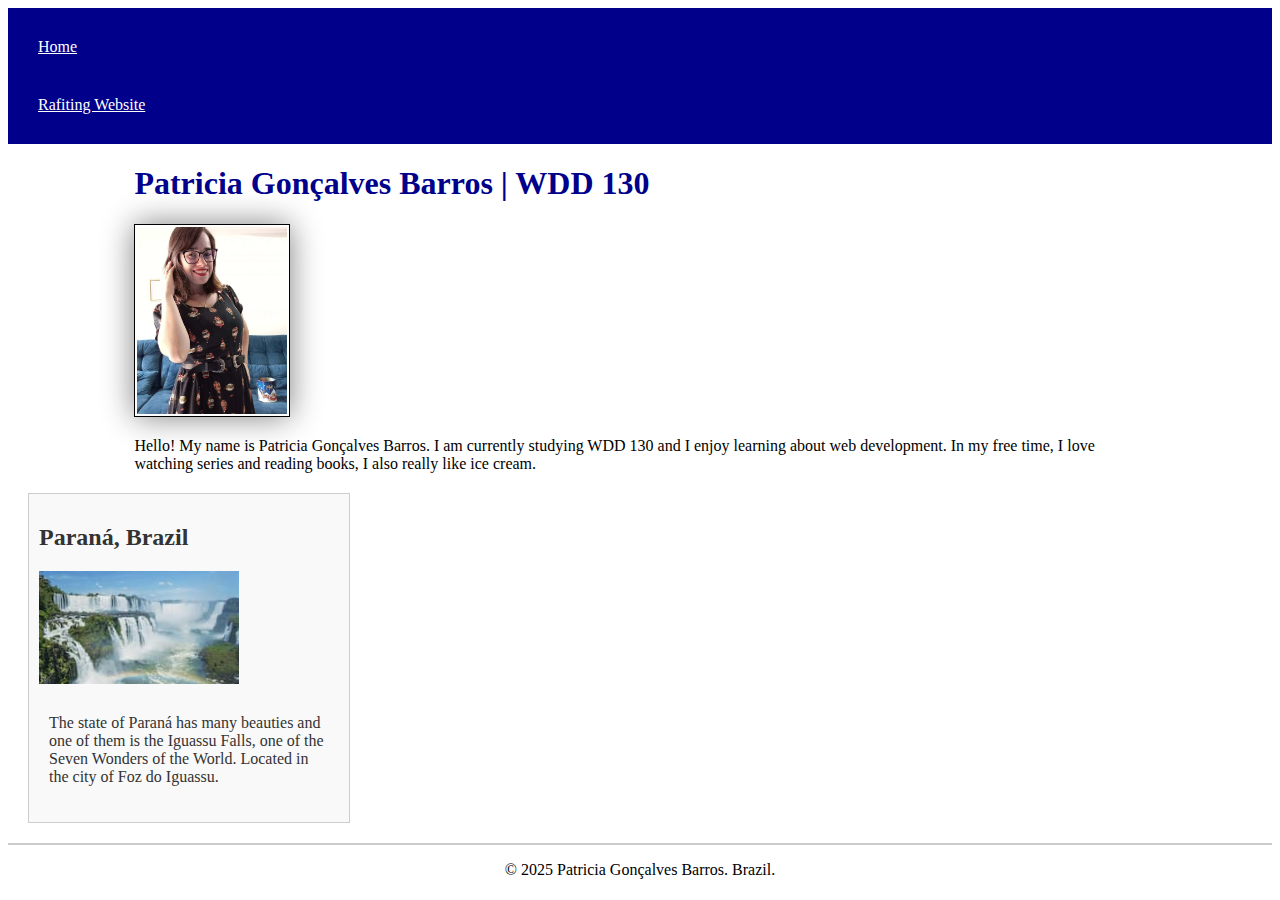
<file: index.html>
<!DOCTYPE html>
<html lang='en-US'>
    <head>
        <meta charset='UTF-8'>
        <meta name='viewport' content='width=device-width,
        initial-scale=1.0'>
        <title>Patricia Barros| WDD 130</title>
        <meta name="description" content="Patricia , Web Fundamentals , learning about html.">
        <meta name="author" content="Patricia Barros">
        <link rel="stylesheet" href="styles/styles.css">

    </head>
    <body>
        <header>
            <nav>
                <a href='#'>Home</a>
                <a href='wwr/'>Rafiting Website</a>
            </nav>
        </header>
        <main>
            <h1>Patricia Gonçalves Barros | WDD 130</h1>
            <img
            src='images/profile.jpg'
            alt='Patricia Gonçalves Barros'
            width='200'>
            <p>
                Hello! My name is Patricia Gonçalves Barros. I am currently studying WDD 130 
                and I enjoy learning about web development. In my free time, I love watching series and reading books, I also really like ice cream.
            </p>
        </main>
        <aside>
            <h2>Paraná, Brazil</h2>
            <img
            src='images/cataratas.jpg'
            alt='Patricia Gonçalves Barros'
            width='200'>
            <p>The state of Paraná has many beauties and one of them is the Iguassu Falls, one of the Seven Wonders of the World. Located in the city of Foz do Iguassu.</p>
        </aside>
        <footer>
            <p>
                © 2025 Patricia Gonçalves Barros. Brazil.
            </p>
        </footer>
    </body>
</html>
</file>
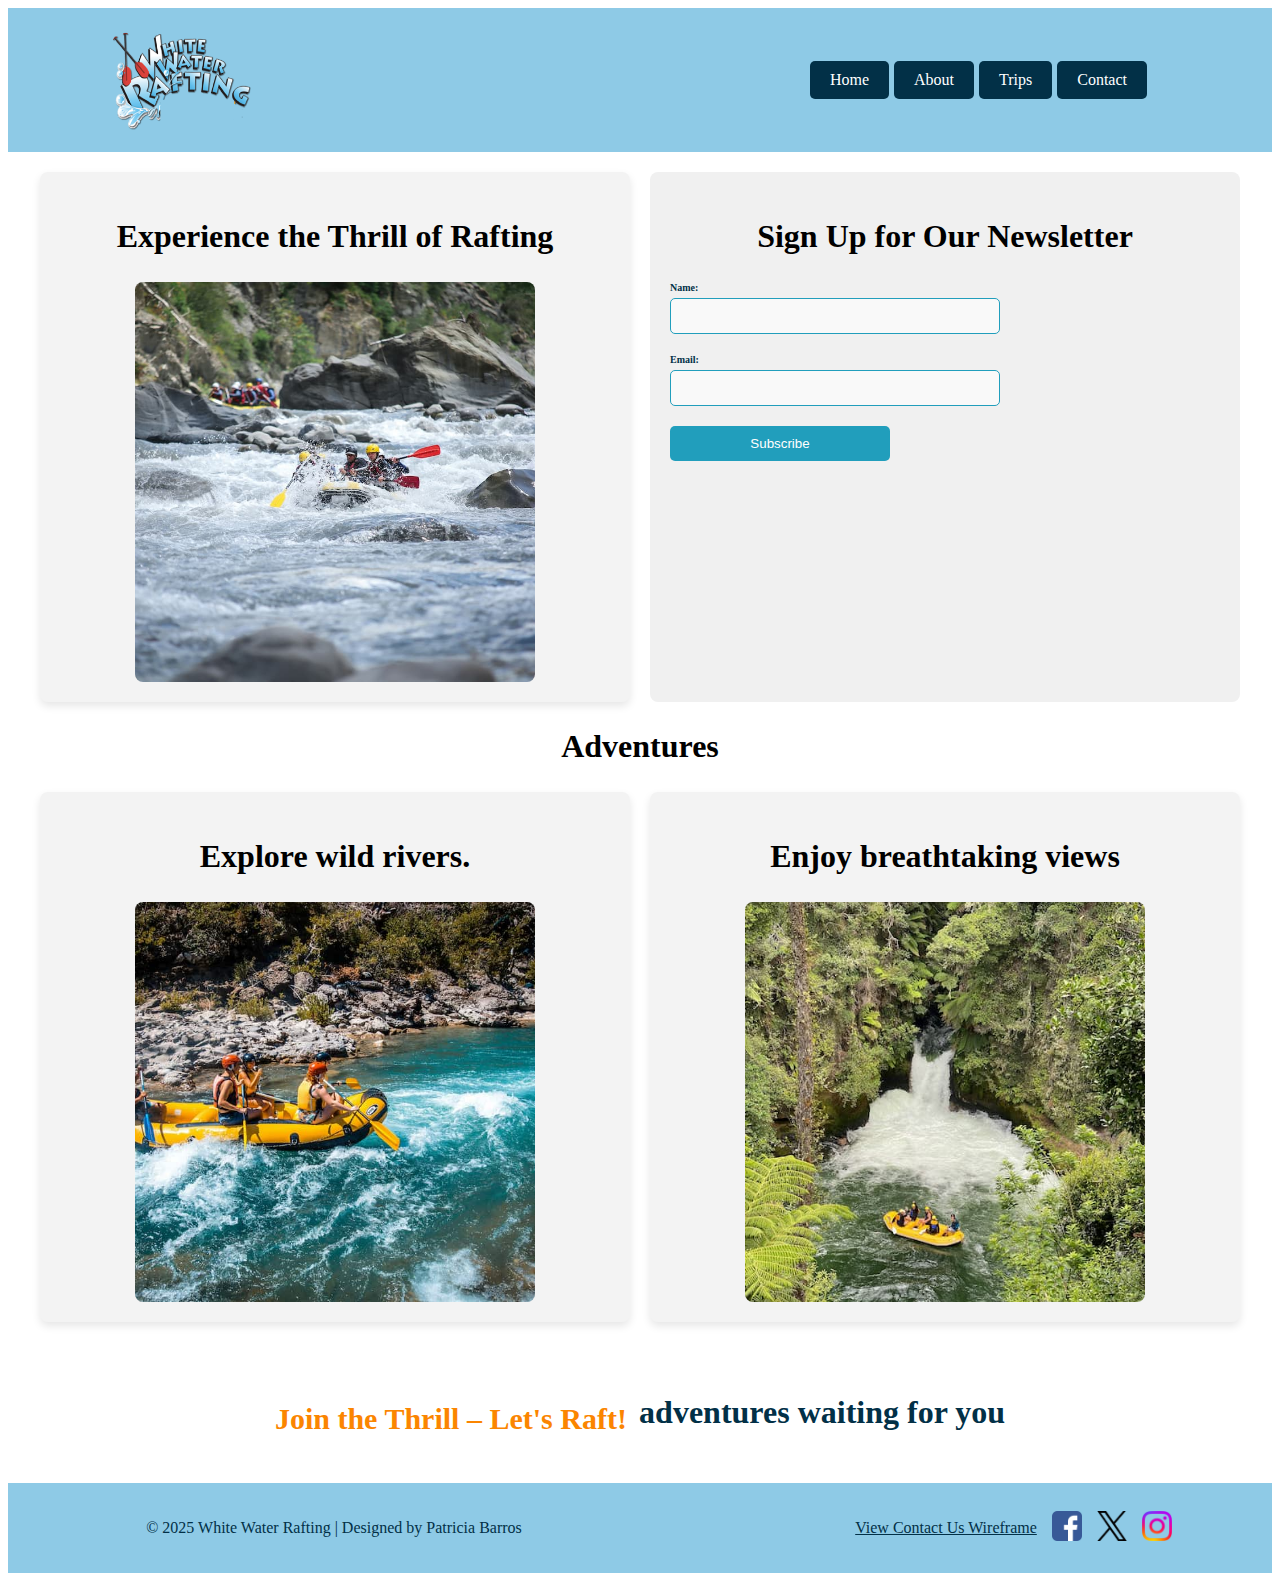
<file: wwr/index.html>
<!DOCTYPE html>
<html lang="en">
<head>
    <meta charset="UTF-8">
    <meta name="description" content="Welcome to the best white water rafting experience. Book your trip today!">
    <title>Home - White Water Rafting</title>
    <link rel="stylesheet" href="styles/rafting.css">
</head>
<body>
    <header>
        <img src="images/water.png" alt="White Water Rafting Logo">
        <nav class="main-menu">
            <a href="index.html" class="btn">Home</a>
            <a href="about.html" class="btn">About</a>
            <a href="trips.html" class="btn">Trips</a>
            <a href="contact.html" class="btn">Contact</a>
        </nav>
    </header>
    
    <main class="homepage-main">
        <section class="homepage-info">
            <div class="homepage-company">
                <h2>Experience the Thrill of Rafting</h2>
                <img src="images/raft33.jpg" alt="White Water Rafting Adventure" class="homepage-image">
            </div>
            
            <div class="homepage-form">
                <h2>Sign Up for Our Newsletter</h2>
                <form action="#" method="post">
                    <div class="form-group">
                        <label for="name">Name:</label>
                        <input type="text" id="name" name="name" required>
                    </div>
                    <div class="form-group">
                        <label for="email">Email:</label>
                        <input type="email" id="email" name="email" required>
                    </div>
                    <button type="submit" class="homepage-submit-btn">Subscribe</button>
                </form>
            </div>
        </section>

        <section class="cta">
            <h2>Adventures </h2>
        </section>

        <section class="homepage-info">
            <div class="homepage-company">
                <h2>Explore wild rivers.</h2>
                <img src="images/raft22.jpg" alt="White Water Rafting Adventure" class="homepage-image">
            </div>
            <div class="homepage-company">
                <h2>Enjoy breathtaking views</h2>
                <img src="images/raft55.jpg" alt="White Water Rafting Adventure" class="homepage-image">
            </div>
        </section>
    </main>

    

    <section class="home-cta">
        <h2>Join the Thrill – Let's Raft!</h2>
        <p><a href="trips.html">adventures waiting for you</a></p>
    </section>
    
    <footer>
        <p>&copy; 2025 White Water Rafting | Designed by Patricia Barros</p>
        <nav class="sociallinks">
            <a href="https://facebook.com">
                <img src="images/facebook.png" alt="Facebook">
            </a>
            <a href="https://x.com">
                <img src="images/x.png" alt="X">
            </a>
            <a href="https://instagram.com">
                <img src="images/instagram.png" alt="Instagram">
            </a>
        </nav>
        <p><a href="https://app.moqups.com/T6tEgeDvhRcKzc5moe09XAshbJ38thXK/edit/page/ad64222d5">View Contact Us Wireframe</a></p>
    </footer>
     
</body>
</html>
</file>
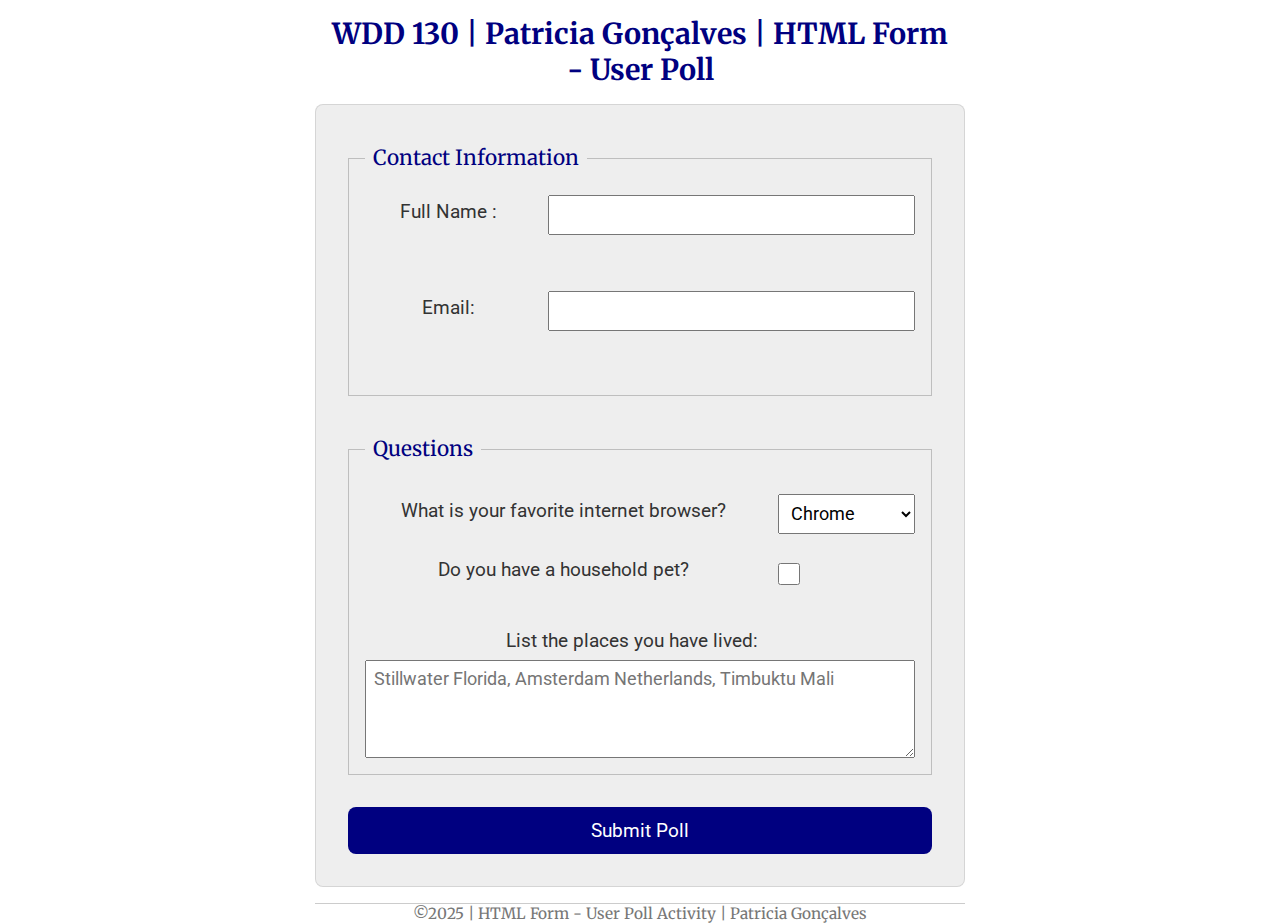
<file: week05/poll-form.html>
<!DOCTYPE html>
<html>
    <head>
        <meta charset="utf-8">
        <meta name="viewport" content="width=device-width, initial-scale=1">
        <title>WDD 130 | HTML Form - User Poll</title>
        <link rel="preconnect" href="https://fonts.googleapis.com">
        <link rel="preconnect" href="https://fonts.gstatic.com" crossorigin>
        <link href="https://fonts.googleapis.com/css2?family=Merriweather&family=Roboto:ital,wght@0,300;1,300&display=swap" rel="stylesheet">
        <link rel="stylesheet" href="styles/poll-form.css">

    </head>
    <body>
        <header>
            <h1>WDD 130 | Patricia Gonçalves | HTML Form - User Poll</h1>
        </header>
        <main>
            <form>
                <fieldset>
                    <legend>Contact Information</legend>
                    <div class="form-item column2">
                        <label for="fullname">Full Name :</label>
                        <input type="text" id="fullname" name="fullname"><br><br>
                    </div>
                    
                    <div class="form-item column2">
                    <label for="useremail">Email: </label>
                    <input type="email" id="useremail" name="useremail"><br><br></div>
                    
                </fieldset>
                <fieldset>
                    <legend>Questions</legend>
                    <div class="form-item column1">
                        <label for="browser">What is your favorite internet browser?</label>
                        <select id="browser" name="browser">
                            <option value="chrome">Chrome</option>
                            <option value="firefox">Firefox</option>
                            <option value="safari">Safari</option>
                            <option value="edge">Edge</option>
                            <option value="brave">Brave</option>
                            <option value="other">Other</option>
                    </select>
                </div>
                <div class="form-item column1">
                    <label for="pet">Do you have a household pet?</label>
                    <input type="checkbox" id="pet" name="pet"><br>
                </div>
                <div class="form-item">
                    <label for="feedback">List the places you have lived: </label>
                    <textarea id="feedback" name="feedback" rows="4" placeholder="Stillwater Florida, Amsterdam Netherlands, Timbuktu Mali"></textarea>
                </div>
                </fieldset>
                <button type="submit">Submit Poll</button>
            </form>
        </main>
        <footer>
            <p>&copy;2025 | HTML Form - User Poll Activity | Patricia Gonçalves</p>
        </footer>
    </body>
</html>
</file>
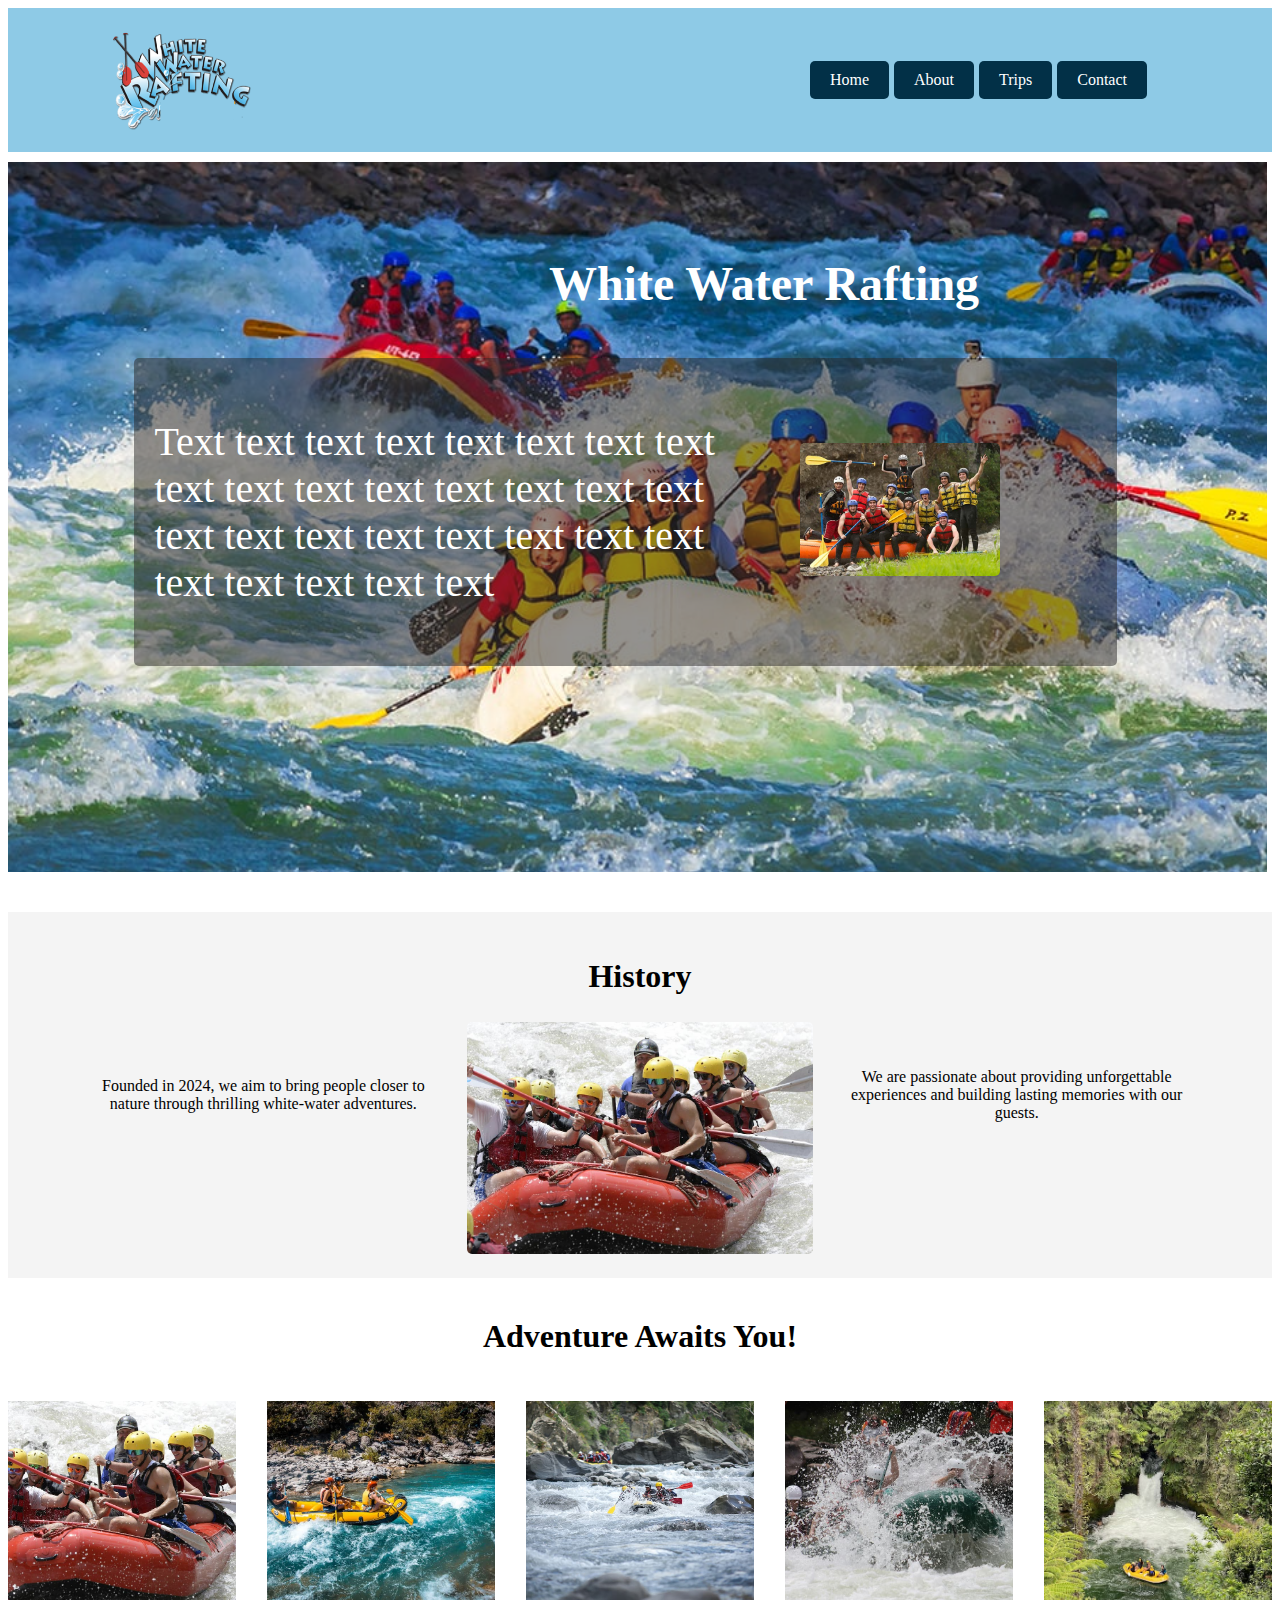
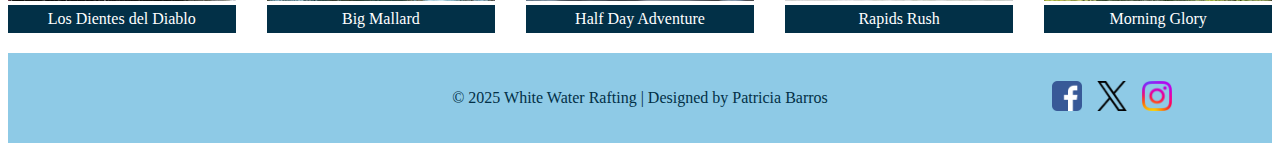
<file: wwr/about.html>
<!DOCTYPE html>
<html lang="en">
<head>
    <meta charset="UTF-8">
    <meta name="viewport" content="width=device-width, initial-scale=1.0">
    <title>About Us - White Water Rafting</title>
    <link rel="preconnect" href="https://fonts.googleapis.com">
    <link rel="preconnect" href="https://fonts.gstatic.com" crossorigin>
    <link href="https://fonts.googleapis.com/css2?family=Roboto:wght@300;400&family=Open+Sans:wght@300;400&family=Lora:wght@300;400&display=swap" rel="stylesheet">
    <link rel="stylesheet" href="styles/rafting.css">
</head>
<body>
    <header>
        <img src="images/water.png" alt="White Water Rafting Logo">
        <nav class="main-menu">
            <a href="index.html" class="btn">Home</a>
            <a href="about.html" class="btn">About</a>
            <a href="trips.html" class="btn">Trips</a>
            <a href="contact.html" class="btn">Contact</a>
        </nav>
    </header>
    <main class="container">
        <div class="hero">
            <h1>White Water Rafting</h1>
            <img class="background-image" src="images/banner-min.jpg" alt="Rafting Adventure">
            <div class="text-overlay">
                <div class="internal-container">
                    <div class="text-side">
                        <p>Text text text text text text text text text text text text text text text text text text text text text text text text text text text text text</p>
                    </div>
                    <div class="image-side">
                        <img src="images/smile.jpg" alt="Happy Client">
                    </div>
                </div>
            </div>
        </div>
        
        <section id="History">
            <div class="history-container">
                <div class="history-text">
                    <p>Founded in 2024, we aim to bring people closer to nature through thrilling white-water adventures.</p>
                </div>
                <div class="history-image">
                    <h2>History</h2>
                    <img src="images/raft11.jpg" alt="Rafting History">
                </div>
                <div class="history-text">
                    <p>We are passionate about providing unforgettable experiences and building lasting memories with our guests.</p>
                </div>
            </div>
        </section>
        <section>
            <h2>Adventure Awaits You!</h2>
            <div class="image-gallery">
                <figure>
                    <img src="images/raft11.jpg" alt="Rafting Adventure 1">
                    <figcaption>Los Dientes del Diablo</figcaption>
                </figure>
                <figure>
                    <img src="images/raft22.jpg" alt="Rafting Adventure 2">
                    <figcaption>Big Mallard</figcaption>
                </figure>
                <figure>
                    <img src="images/raft33.jpg" alt="Rafting Adventure 3">
                    <figcaption>Half Day Adventure</figcaption>
                </figure>
                <figure>
                    <img src="images/raft44.jpg" alt="Rafting Adventure 4">
                    <figcaption>Rapids Rush</figcaption>
                </figure>
                <figure>
                    <img src="images/raft55.jpg" alt="Rafting Adventure 5">
                    <figcaption>Morning Glory</figcaption>
                </figure>
            </div>
        </section> 
    </main>
    <footer>
        <p>&copy; 2025 White Water Rafting | Designed by Patricia Barros</p>
        <nav class="sociallinks">
            <a href="https://facebook.com">
                <img src="images/facebook.png" alt="Facebook">
            </a>
            <a href="https://x.com">
                <img src="images/x.png" alt="X">
            </a>
            <a href="https://instagram.com">
                <img src="images/instagram.png" alt="Instagram">
            </a>
        </nav>
    </footer>
    
</body>
</html>
</file>
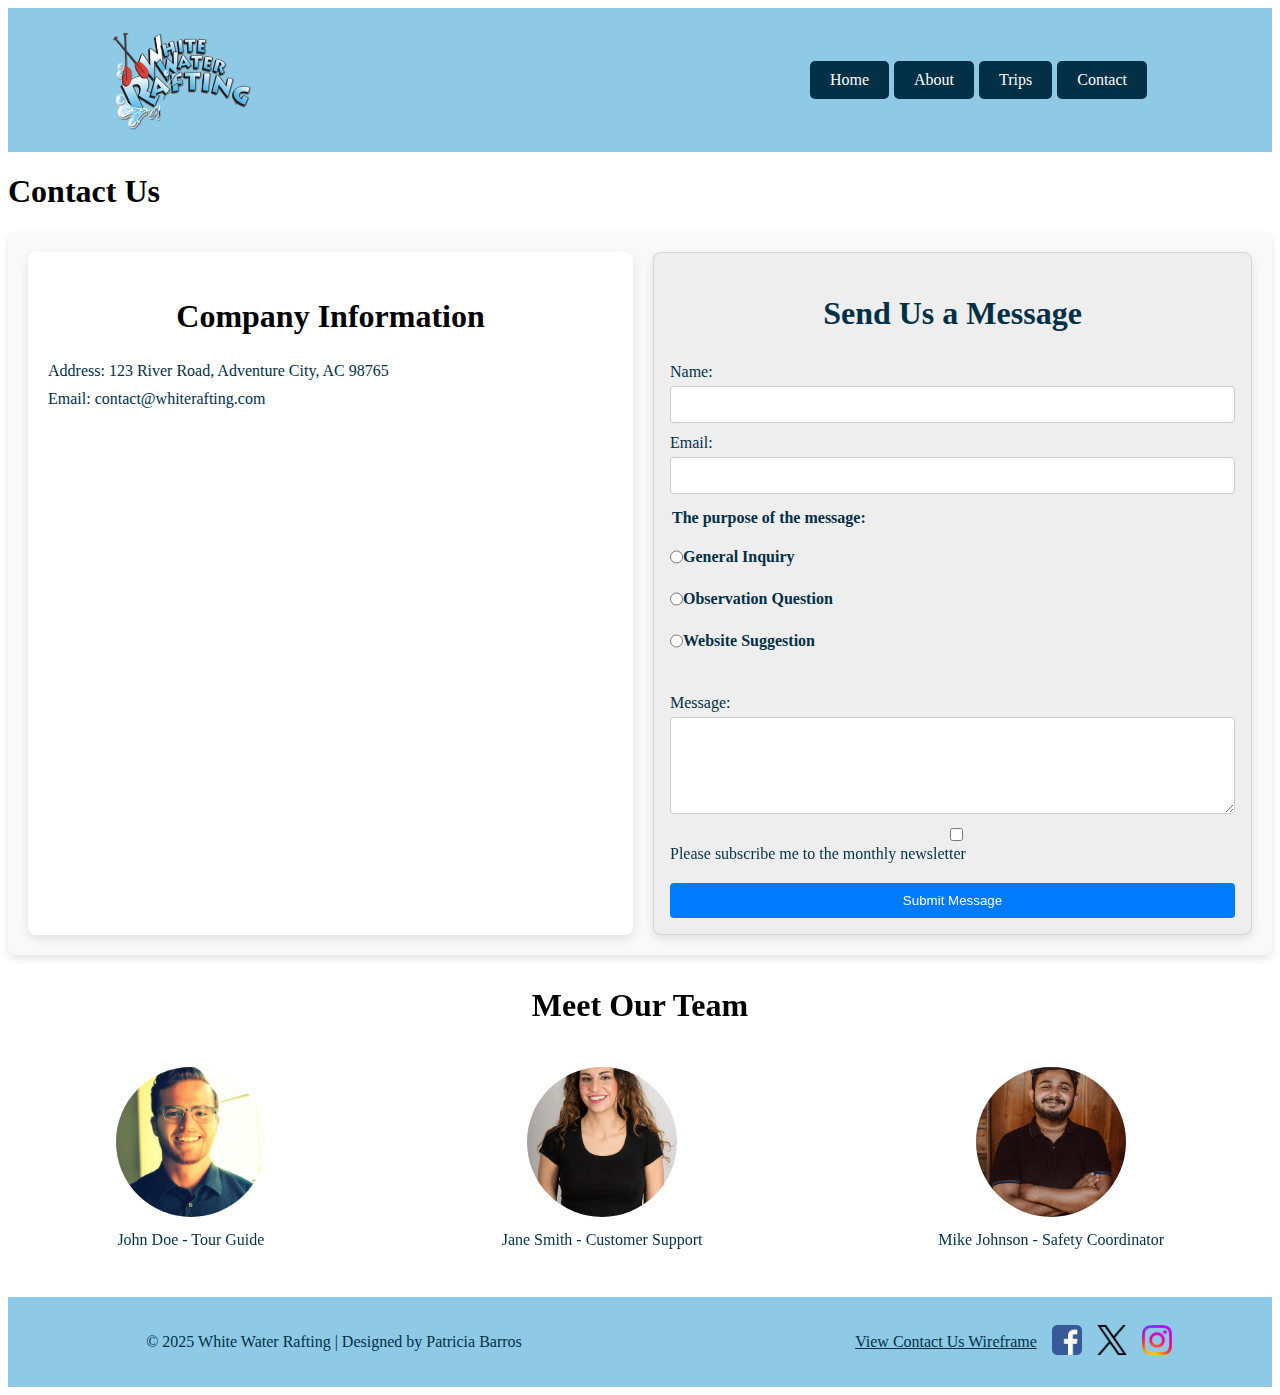
<file: wwr/contact.html>
<!DOCTYPE html>
<html lang="en">
<head>
    <meta charset="UTF-8">
    <meta name="viewport" content="width=device-width, initial-scale=1.0">
    <meta name="description" content="Rafting Site Contact Us Page">
    <title>Contact-Us - White Water Rafting</title>
    <link rel="preconnect" href="https://fonts.googleapis.com">
    <link rel="preconnect" href="https://fonts.gstatic.com" crossorigin>
    <link href="https://fonts.googleapis.com/css2?family=Roboto:wght@300;400&family=Open+Sans:wght@300;400&family=Lora:wght@300;400&display=swap" rel="stylesheet">
    <link rel="stylesheet" href="styles/rafting.css">
</head>
<body>
    <header>
        <img src="images/water.png" alt="White Water Rafting Logo">
        <nav class="main-menu">
            <a href="index.html" class="btn">Home</a>
            <a href="about.html" class="btn">About</a>
            <a href="trips.html" class="btn">Trips</a>
            <a href="contact.html" class="btn">Contact</a>
        </nav>
    </header>
    <main class="container">
        <h1>Contact Us</h1>
       
        <section class="contact-container">
            <div class="company-info">
                <h2>Company Information</h2>
                <p>Address: 123 River Road, Adventure City, AC 98765</p>
                <p>Email: contact@whiterafting.com</p>
                <iframe src="https://www.google.com/maps/embed?pb=!1m16!1m12!1m3!1d1068.924254717415!2d-54.43791304602001!3d-25.690571019428518!2m3!1f0!2f0!3f0!3m2!1i1024!2i768!4f13.1!4m1!3e6!5e0!3m2!1spt-BR!2sbr!4v1738946845973!5m2!1spt-BR!2sbr" 
                    class="map"></iframe>
            </div>
            
            <div class="contact-form">
                <h2>Send Us a Message</h2>
                <form action="#" method="post">
                    <label for="name">Name:</label>
                    <input type="text" id="name" name="name" required>
                    
                    <label for="email">Email:</label>
                    <input type="email" id="email" name="email" required>
                    
                    <div class="form-group">
                        <fieldset>
                            <legend>The purpose of the message:</legend>
                            <div>
                                <input type="radio" id="general" name="purpose" value="general" required>
                                <label for="general">General Inquiry</label>
                            </div>
                            <div>
                                <input type="radio" id="observation" name="purpose" value="observation">
                                <label for="observation">Observation Question</label>
                            </div>
                            <div>
                                <input type="radio" id="suggestion" name="purpose" value="suggestion">
                                <label for="suggestion">Website Suggestion</label>
                            </div>                            
                        </fieldset>
                    </div>
                    
                    <label for="message">Message:</label>
                    <textarea id="message" name="message" rows="5" required></textarea>
                    
                    <label>
                        <input type="checkbox" name="newsletter">
                        Please subscribe me to the monthly newsletter
                    </label>
                    
                    <button type="submit" class="btn">Submit Message</button>
                </form>
            </div>
        </section>

        <section class="team-profiles">
            <h2>Meet Our Team</h2>
            <div class="profile-gallery">
                <figure>
                    <img src="images/john.jpg" alt="Employee 1">
                    <figcaption>John Doe - Tour Guide</figcaption>
                </figure>
                <figure>
                    <img src="images/jane.jpg" alt="Employee 2">
                    <figcaption>Jane Smith - Customer Support</figcaption>
                </figure>
                <figure>
                    <img src="images/mike.jpg" alt="Employee 3">
                    <figcaption>Mike Johnson - Safety Coordinator</figcaption>
                </figure>
            </div>
        </section>

    </main>
    <footer>
        <p>&copy; 2025 White Water Rafting | Designed by Patricia Barros</p>
        <nav class="sociallinks">
            <a href="https://facebook.com">
                <img src="images/facebook.png" alt="Facebook">
            </a>
            <a href="https://x.com">
                <img src="images/x.png" alt="X">
            </a>
            <a href="https://instagram.com">
                <img src="images/instagram.png" alt="Instagram">
            </a>
        </nav>
        <p><a href="https://app.moqups.com/X8ljqvJvabHRiRjcrZobLzZivT9G9Wby/view/page/aa33141ef">View Contact Us Wireframe</a></p>
    </footer>
     
</body>
</html>
</file>
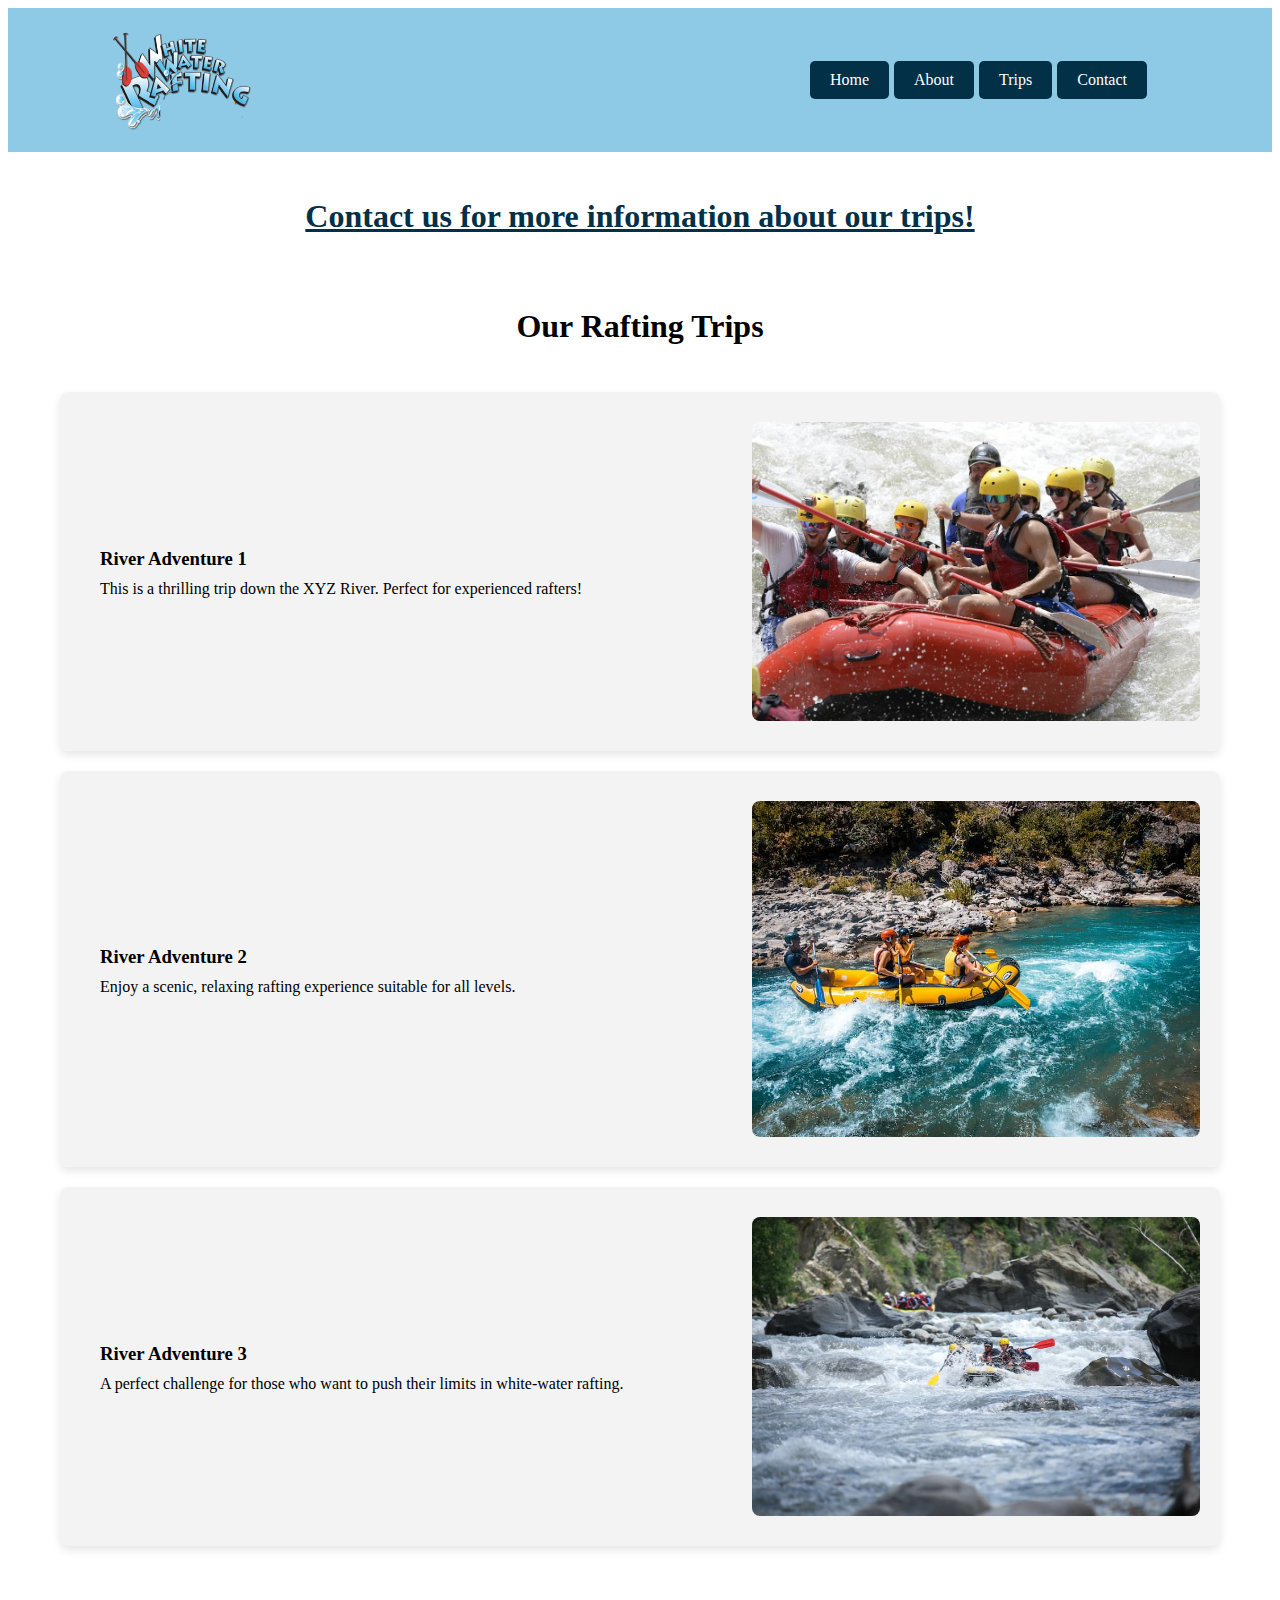
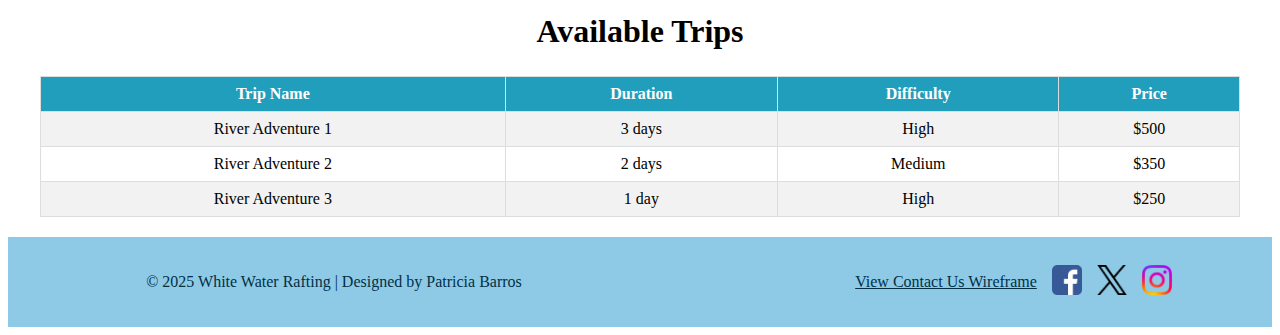
<file: wwr/trips.html>
<!DOCTYPE html>
<html lang="en">
<head>
    <meta charset="UTF-8">
    <meta name="description" content="Discover the best rafting trips and book your next adventure.">
    <title>Trips - White Water Rafting</title>
    <link rel="stylesheet" href="styles/rafting.css">
</head>
<body>
    <header>
        <img src="images/water.png" alt="White Water Rafting Logo">
        <nav class="main-menu">
            <a href="index.html" class="btn">Home</a>
            <a href="about.html" class="btn">About</a>
            <a href="trips.html" class="btn">Trips</a>
            <a href="contact.html" class="btn">Contact</a>
        </nav>
    </header>

    <main class="trips-main">
        <section class="cta-contact">
            <h2><a href="contact.html">Contact us for more information about our trips!</a></h2>
        </section>

        <section class="trips-description">
            <h2>Our Rafting Trips</h2>
            <div class="trip">
                <div class="trip-content">
                    <h3>River Adventure 1</h3>
                    <p>This is a thrilling trip down the XYZ River. Perfect for experienced rafters!</p>
                </div>
                <img src="images/raft11.jpg" alt="River Adventure 1" class="trip-image">
            </div>

            <div class="trip reverse">
                <img src="images/raft22.jpg" alt="River Adventure 2" class="trip-image">
                <div class="trip-content">
                    <h3>River Adventure 2</h3>
                    <p>Enjoy a scenic, relaxing rafting experience suitable for all levels.</p>
                </div>
            </div>

            <div class="trip">
                <div class="trip-content">
                    <h3>River Adventure 3</h3>
                    <p>A perfect challenge for those who want to push their limits in white-water rafting.</p>
                </div>
                <img src="images/raft33.jpg" alt="River Adventure 3" class="trip-image">
            </div>
        </section>

        <section class="trip-table">
            <h2>Available Trips</h2>
            <table>
                <tr>
                    <th>Trip Name</th>
                    <th>Duration</th>
                    <th>Difficulty</th>
                    <th>Price</th>
                </tr>
                <tr>
                    <td>River Adventure 1</td>
                    <td>3 days</td>
                    <td>High</td>
                    <td>$500</td>
                </tr>
                <tr>
                    <td>River Adventure 2</td>
                    <td>2 days</td>
                    <td>Medium</td>
                    <td>$350</td>
                </tr>
                <tr>
                    <td>River Adventure 3</td>
                    <td>1 day</td>
                    <td>High</td>
                    <td>$250</td>
                </tr>
            </table>
        </section>
    </main>

    <footer>
        <p>&copy; 2025 White Water Rafting | Designed by Patricia Barros</p>
        <nav class="sociallinks">
            <a href="https://facebook.com">
                <img src="images/facebook.png" alt="Facebook">
            </a>
            <a href="https://x.com">
                <img src="images/x.png" alt="X">
            </a>
            <a href="https://instagram.com">
                <img src="images/instagram.png" alt="Instagram">
            </a>
        </nav>
        <p><a href="https://app.moqups.com/Wgr3Fox3ElCr84lZvX98oa3NDBuAnOxL/view/page/ad64222d5">View Contact Us Wireframe</a></p>
    </footer>
     
</body>
</html>
</file>
<file: styles/styles.css>
:root {
    --primary-color: darkblue;
    --secondary-color: white;
    --border-color: #ccc;
    --background-light: #f9f9f9;
    --text-color-dark: #333;
    --shadow-color: gray;
    --padding-small: 10px;
    --padding-large: 20px;
    --image-width: 150px;
    --aside-width: 300px;
    --aside-img-width:200px;
}
nav {
    background-color : var(--primary-color);
    padding: var(--padding-small);
}
nav a {
    color: var(--secondary-color);
    display: block;
    padding: var(--padding-large);
}

h1{
    color: var(--primary-color);
}

main{
    width: 80%;
    margin: 0 auto;
}

main img {
    width: var(--image-width);
    height: auto;
    border: 1px solid black;
    padding: 2px;
    box-shadow: 0 0 30px  var(--shadow-color);
}

p{
    padding: 0px;
}

aside{
    width: var(--aside-width);
    margin: var(--padding-large);
    border: 1px solid  var(--border-color);
    padding: var(--padding-small);
    background-color: var(--background-light);
    color: var(--text-color-dark);
}

aside img{
    width: var(--aside-img-width);
    height: auto;
}


aside p{
    padding: var(--padding-small);
}

footer{
    margin-top: var(--padding-large);
    border-top: 2px solid var(--border-color);
    text-align: center;
}
</file>
<file: wwr/styles/rafting.css>
:root {
    --primary-color: #8ECAE6;
    --secondary-color: #219EBC;
    --dark-color: #023047;
    --accent-color: #FFB703;
    --highlight-color: #FB8500;
    --text-color: #023047;
    --background-color: #FFFFFF;
}

.hero {
    position: relative; 
    width: 88.5vw; 
    height: 80vh; 
    display: flex;
    align-items: center; 
    justify-content: flex-start; 
    padding-left: 10%; 
    overflow: hidden; 

}

.hero h1 {
    text-align: center; 
    color: white; 
    font-size: 3rem; 
    position: absolute; 
    top: 10%; 
    width: 100%; 
}

.background-image {
    position: absolute;
    margin-top: 20px;
    right:  0;
    left: 0;
    width: 100%;
    height: 100%;
    object-fit: cover; 
    z-index: -1; 
}

.text-overlay {
    color: white;
    background-color: rgba(39, 37, 37, 0.5); 
    padding: 20px;
    border-radius: 5px;
    max-width: 100%; 
    margin-right: 150px;
}

.text-overlay p {
    color: white;
    font-size: 250%;

}

.internal-container {
    display: flex;
    align-items: center;
    gap: 50px; 
}

.text-side {
    flex: 2;
}

.image-side {
    flex: 1;
}

.image-side img {
    width: 100%;
    max-width: 200px;
    border-radius: 5px;
}

.main-menu {
    display: flex;
    margin-right: 100px;
    justify-content: flex-end;
}

.main-menu a {
    margin-right: 5px;
}

header {
    display: grid;
    grid-template-columns: 1fr auto; 
    align-items: center;
    background-color: #8ECAE6;
    padding: 20px;
}

header img {
    width: 145px;
    margin-left: 80px; 
}

.main-menu .btn {
    background-color: #023047;
    color: #fff;
    padding: 10px 20px;
    text-decoration: none;
    border-radius: 5px;
}

.main-menu .btn:hover {
    background-color: #2d7cbc;
}

#History {
    display: flex;
    flex-direction: column;
    align-items: center;
    margin: 40px 0;
    padding: 20px;
    background-color: #f4f4f4;
}

.history-container {
    display: flex;
    justify-content: space-between;
    align-items: center;
    flex-wrap: wrap;
    gap: 30px;
    max-width: 1100px;
    width: 100%;
}

.history-text {
    flex: 1;
    text-align: center;
}

.history-image {
    flex: 1;
    text-align: center;
}

.history-image img {
    width: 100%;
    border-radius: 5px;
}

.image-gallery {
    display: flex;
    justify-content: space-between;
    gap: 10px;
    flex-wrap: wrap;
    padding: 20px 0;
}

.image-gallery figure {
    width: 18%;
    margin: 0;
}

.image-gallery img {
    width: 100%;
    height: 200px;
    object-fit: cover;
}

.image-gallery figcaption {
    text-align: center;
    font-size: 1rem;
    padding: 5px;
    background-color: #023047;
    color: #fff;
}


@media (max-width: 768px) {
    .image-gallery {
        grid-template-columns: repeat(2, 1fr);
    }
}

@media (max-width: 480px) {
    .image-gallery {
        grid-template-columns: 1fr;
    }
}


footer {
    display: flex;
    justify-content: space-between;
    align-items: center;
    padding: 20px;
    background-color: var(--primary-color);
    position: relative;
}

footer p,a {
    text-align: center;
    width: 100%;
    color: var(--text-color);
}


footer a:hover{
    color: var(--highlight-color);
}
.sociallinks {
    display: flex;
    gap: 15px;
    position: absolute;
    right: 100px;
}

.sociallinks img {
    width: 30px;
    height: 30px;
}
h2 {
    text-align: center;
    font-size: 2em; 
}

.btn{
    background-color: var(--dark-color);
    color: var(--background-color);
    padding: 10px 20px;
    text-decoration: none;
    border-radius: 5px;
    transition: var(--background-color) 0.3s ;
}
.btn:hover{
    background-color: var(--highlight-color);
}
.submit-btn{
    background-color: var(--accent-color);
    color: var(--dark-color);
    border: none;
    cursor: pointer;
    margin-top: 1rem;
}
.submit-btn:hover{
    background-color: var(--highlight-color);
}
.team-profiles{
    margin: 2rem 0;
}
.profile-gallery{
    display: flex;
    justify-content: space-around;
    flex-wrap: wrap;
    gap: 20px;
}
.profile-gallery figure{
    text-align: center;
}
.profile-gallery img{
    width: 150px;
    height: 150px;
    border-radius: 50%;
    object-fit: cover;
}
.profile-gallery figcaption{
    margin-top: 10px;
    font-size: 1rem;
    color: var(--text-color);
}
.contact-form{
    max-width: 1000px; 
    margin: 0 auto; 
    padding: 20px;
    background-color: var(--background-color);
    border-radius: 10px;
    box-shadow: 0 4px 10px rgba(0, 0, 0, 0.1);
}
.company-info {
    flex: 1;
    padding: 20px;
    background-color: #f9f9f9;
    border-radius: 10px;
    box-shadow: 0 4px 10px rgba(0, 0, 0, 0.1); 
}
.company-info h3 {
    margin-bottom: 20px;
    color: var(--dark-color);
}

.contact-form h2 {
    text-align: center;
    margin-bottom: 20px;
    color: var(--dark-color);
}
.form-container {
    display: flex;
    gap: 40px; 
}
.contact-form label{
    display: block;
    margin-top: 1rem;
    color: var(--text-color);
}
.contact-form input,
.contact-form textarea{
    width: 100%;
    padding: 0.5rem;
    border: 1px solid var(--secondary-color);
    border-radius: 5px;
}
.contact-form fieldset{
    border: none;
    margin: 1rem 0;
}
.contact-form fieldset legend{
    font-weight: bold;
    color: var(--text-color);
}
.contact-form textarea{
    resize: vertical;
}

.company-info p {
    margin: 10px 0;
    color: var(--text-color);
}

.company-info strong {
    color: var(--dark-color);
}

.form-fields {
    flex: 2;
}

.form-group {
    margin-bottom: 20px;
}

.form-group label {
    display: block;
    margin-bottom: 8px;
    color: var(--text-color);
    font-weight: bold;
}

.form-group input,
.form-group textarea {
    width: 100%;
    padding: 10px;
    border: 1px solid var(--secondary-color);
    border-radius: 5px;
    font-size: 1rem;
    color: var(--text-color);
    background-color: #f9f9f9;
}

.form-group textarea {
    resize: vertical; 
}

fieldset.form-group {
    border: none;
    padding: 0;
    margin: 0;
}

fieldset.form-group legend {
    font-weight: bold;
    margin-bottom: 10px;
    color: var(--text-color);
}

.radio-group {
    margin-bottom: 10px;
}

.radio-group label {
    font-weight: normal;
    margin-left: 5px;
}

.submit-btn {
    width: 100%;
    padding: 12px;
    background-color: var(--accent-color);
    color: var(--dark-color);
    border: none;
    border-radius: 5px;
    font-size: 1rem;
    cursor: pointer;
}

.submit-btn:hover {
    background-color: var(--highlight-color);
}

.form-group fieldset {
    border: none; 
    padding: 0;
    margin: 0;
}

.form-group fieldset legend {
    font-weight: bold;
    margin-bottom: 10px;
    color: var(--text-color);
}

.form-group fieldset div {
    display: grid; 
    align-items: normal; 
    margin-bottom: 5px; 
    justify-content: start; 
    grid-template-columns: 0fr 0fr 0fr;
	
}

.form-group fieldset input[type="radio"] {
    margin-right: 0px; 
    margin-left: 0; 
}

.form-group fieldset label {
    white-space: nowrap;
}


.form-group input[type="checkbox"] {
    margin-right: 10px; 
    margin-left: 0; 
    margin-bottom: auto;
}

.form-group input[type="checkbox"] + label {
    display: flex; 
    align-items: center; 
    white-space: nowrap; 
    justify-content: flex-start; 
}


.form-group fieldset legend::after {
    content: ""; 
    display: none;
}
.contact-container {
    display: flex;
    justify-content: space-between;
    align-items: stretch;
    max-width: 1800px;
    margin: 0 auto;
    padding: 20px;
    gap: 20px;
    background-color: #f9f9f9; 
    border-radius: 8px; 
    box-shadow: 0 4px 8px rgba(0, 0, 0, 0.1); 
}

.company-info, .contact-form {
    flex: 1;
    box-sizing: border-box;
    padding: 20px; 
    background-color: white; 
    border-radius: 8px; 
}

.company-info {
    max-width: 50%;
}

.contact-form {
    width: 650px;
    margin: 0 auto;
    padding: 1rem;
    border: 1px solid rgb(0 0 0 / 0.1);
    border-radius: 0.5rem;
    background-color: #eee;
    display: grid;
}

.company-info iframe {
    width: 100%;
    height: 400px;
    border: none;
    border-radius: 8px; 
}

.contact-form form {
    display: flex;
    flex-direction: column;
}

.contact-form label {
    margin-top: 11px;
}

.contact-form input[type="text"],
.contact-form input[type="email"],
.contact-form textarea {
    width: 100%;
    padding: 10px;
    margin-top: 5px;
    border: 1px solid #ccc;
    border-radius: 4px;
    box-sizing: border-box; 
}

.contact-form .form-group {
    margin-top: 15px;
}

.contact-form button {
    margin-top: 20px;
    padding: 10px 20px;
    background-color: #007BFF;
    color: white;
    border: none;
    border-radius: 4px;
    cursor: pointer;
}

.contact-form button:hover {
    background-color: #0056b3;
}

/* homepage.css */
.homepage-main {
    display: flex;
    flex-direction: column;
    max-width: 1200px;
    margin: 0 auto;
    padding: 20px;
}

.homepage-info {
    display: flex;
    flex-direction: row;
    justify-content: space-between;
    gap: 20px;
}

.homepage-company {
    flex: 1;
    display: flex;
    flex-direction: column;
    justify-content: center;
    align-items: center;
    padding: 20px;
    background-color: #f3f3f3;
    border-radius: 8px;
    box-shadow: 0 4px 8px rgba(0, 0, 0, 0.1);
}

.homepage-form {
    flex: 1;
   
    flex-direction: column;
    justify-content: center;
    align-items: center;
    padding: 20px;
    background-color: #f0f0f0;
    border-radius: 8px;
}

.homepage-image {
    width: 400px;
    height: 400px;
    object-fit: cover;
    border-radius: 8px;
}


.homepage-form label {
    margin-top:  10px;
    text-align: left;
    font-size: 10px;
    margin-bottom: 5px;
    width: 100%;
}

.homepage-form input {

    width: 60%;
    padding: 8px;
    box-sizing: border-box;
}

.homepage-submit-btn {
    background-color: #219ebc;
    color: #fff;
    padding: 10px 20px;
    border: none;
    border-radius: 5px;
    cursor: pointer;
    transition: background-color 0.3s;
    width: 40%;
    align-items: center;
}

.homepage-submit-btn:hover {
    background-color: #023047;
}
.home-cta {
    display: flex;
    justify-content: center; 
    align-items: center;     
    text-align: center;       
    font-size: 2rem;         
    font-weight: bold;        
    padding: 20px;           
}

.home-cta a {
    text-decoration: none;    
}
.home-cta h2 {
    font-size: 30px; /* Ajuste o tamanho conforme preferir */
    margin-bottom: 1%;
    margin-right: 1%;
    color: var(--highlight-color);
}



/* trips.css */
/* trips.css */
.trips-main {
    display: flex;
    flex-direction: column;
    max-width: 1200px;
    margin: 0 auto;
    padding: 20px;
}

.trips-description {
    display: flex;
    flex-direction: column;
    gap: 20px;
    padding: 20px;
}

.trip {
    display: flex;
    flex-direction: row;
    background-color: #f3f3f3;
    padding: 20px;
    border-radius: 8px;
    box-shadow: 0 4px 8px rgba(0, 0, 0, 0.1);
    align-items: center;
}

.trip.reverse {
    flex-direction: row-reverse;
}

.trip-content {
    flex: 1;
    padding: 0 20px;
}

.trip-image {
    width: 40%;
    height: auto;
    border-radius: 8px;
    object-fit: cover;
    margin: 10px 0;
}

.trip h3 {
    margin-bottom: 10px;
}

.trip p {
    margin-top: 0;
}

.trip-table {
    margin-top: 20px;
}

.trip-table table {
    width: 100%;
    border-collapse: collapse;
}

.trip-table th, .trip-table td {
    border: 1px solid #ddd;
    padding: 8px;
    text-align: center;
}

.trip-table th {
    background-color: #219ebc;
    color: white;
}

.trip-table tr:nth-child(even) {
    background-color: #f2f2f2;
}

.trip-table tr:hover {
    background-color: #ddd;
}
</file>
<file: week05/styles/poll-form.css>
*{
    margin: 0;
    padding: 0;
    box-sizing: border-box;
}
body{
    font-family:'Merriweather', Georgia, serif;
    font-size: 1.2em;
    color: #333;
    background: #fff;
}
header{
    margin: 0 auto;
    width: 650px;
}
h1{
    margin: 1rem;
    font-size: 1.5em;
    color: navy;
    text-align: center;
}
form{
    width: 650px;
    margin: 0 auto;
    padding: 1rem;
    border: 1px solid rgb(0 0 0 / 0.1);
    border-radius: 0.5rem;
    background-color: #eee;
    display: grid;
}
fieldset{
    display: grid;
    grid-gap: .5rem;
    margin: 1rem;
    border: 1px solid rgb(0 0 0 / 0.2);
    padding: 1rem;
}
legend{
    padding: 0.5rem;
    color: navy;
    font-size: 1.3rem;
}
label, input, button, select, textarea{
    font-family: 'Roboto', Arial, sans-serif;
}
label{
    text-align: right;
    padding-right: 1rem;
}
input, select, textarea{
    padding: 0.5rem;
    font-size: 1.1rem;
}
input[type="checkbox"]{
    width: 22px;
    height: 22px;
    vertical-align: bottom;
}
button{
    margin: 1rem;
    background-color: navy;
    color: #fff;
    border: none;
    border-radius: .5rem;
    padding: .75rem;
    font-size: 1.2rem;
}
button:hover{
    background-color: darkgreen;
}
footer{
    margin: 1rem auto 0;
    width: 650px;
    text-align: center;
    font-size: 0.8em;
    color: #777;
    border-top: 1px solid #ccc;
}
.form-item{
    display: grid;
    align-items: center;            
}
.form-item label{
    text-align: center;
    display: block;
    width: 100%;
    margin-bottom: 0.5rem;
}
.column1{
    grid-template-columns: 3fr 1fr;
    margin: 0.5rem 0;
  
    
}
.column2{
    grid-template-columns: 1fr 2fr;
}
</file>
